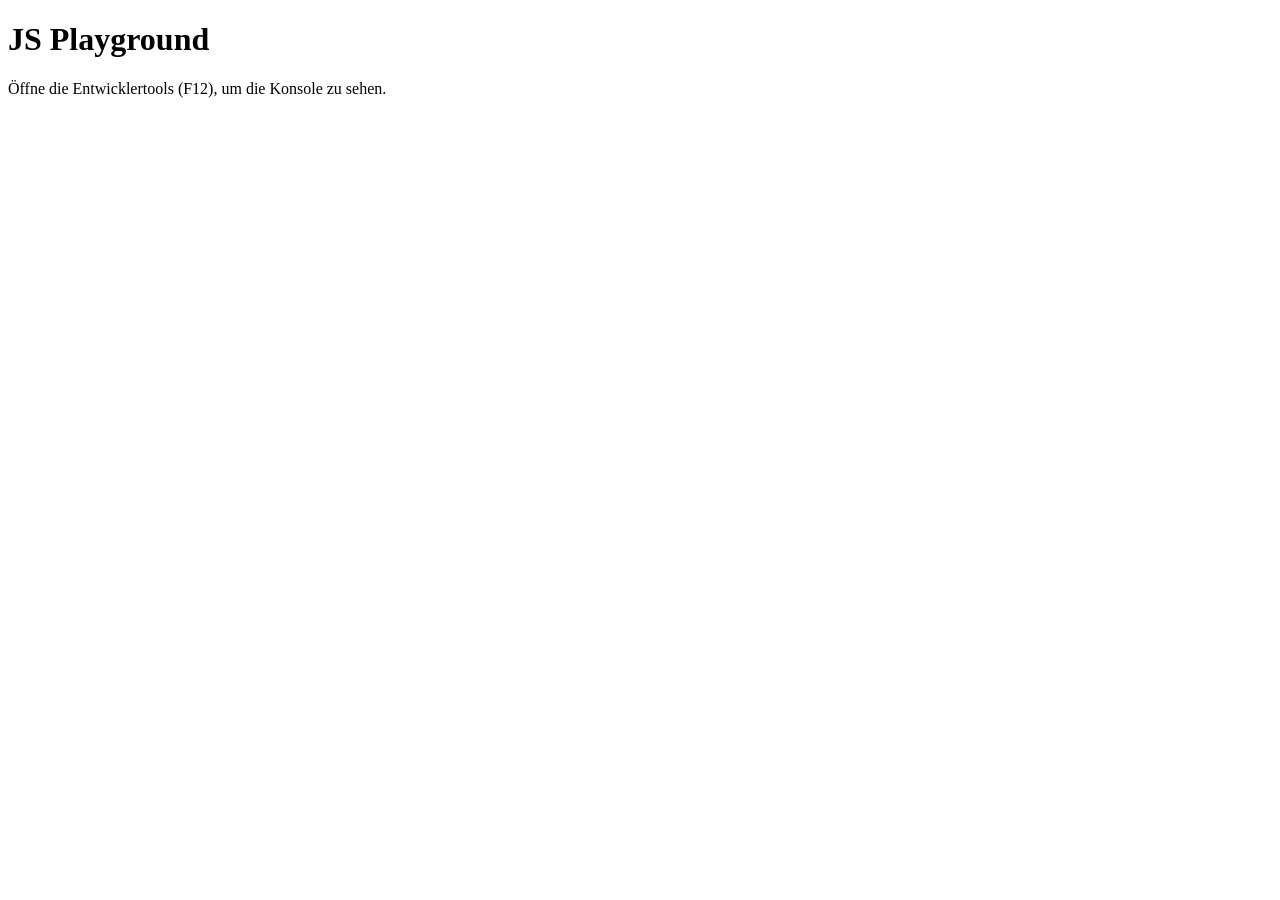
<file: js/src/js-basics/playground.html>
<!DOCTYPE html>
<html lang="de">

<head>
    <meta charset="UTF-8" />
    <meta name="viewport" content="width=device-width, initial-scale=1.0" />
    <title>JS Playground</title>
</head>

<body>
    <h1>JS Playground</h1>
    <p>Öffne die Entwicklertools (F12), um die Konsole zu sehen.</p>

    <script src="playground.js"></script>
</body>

</html>
</file>
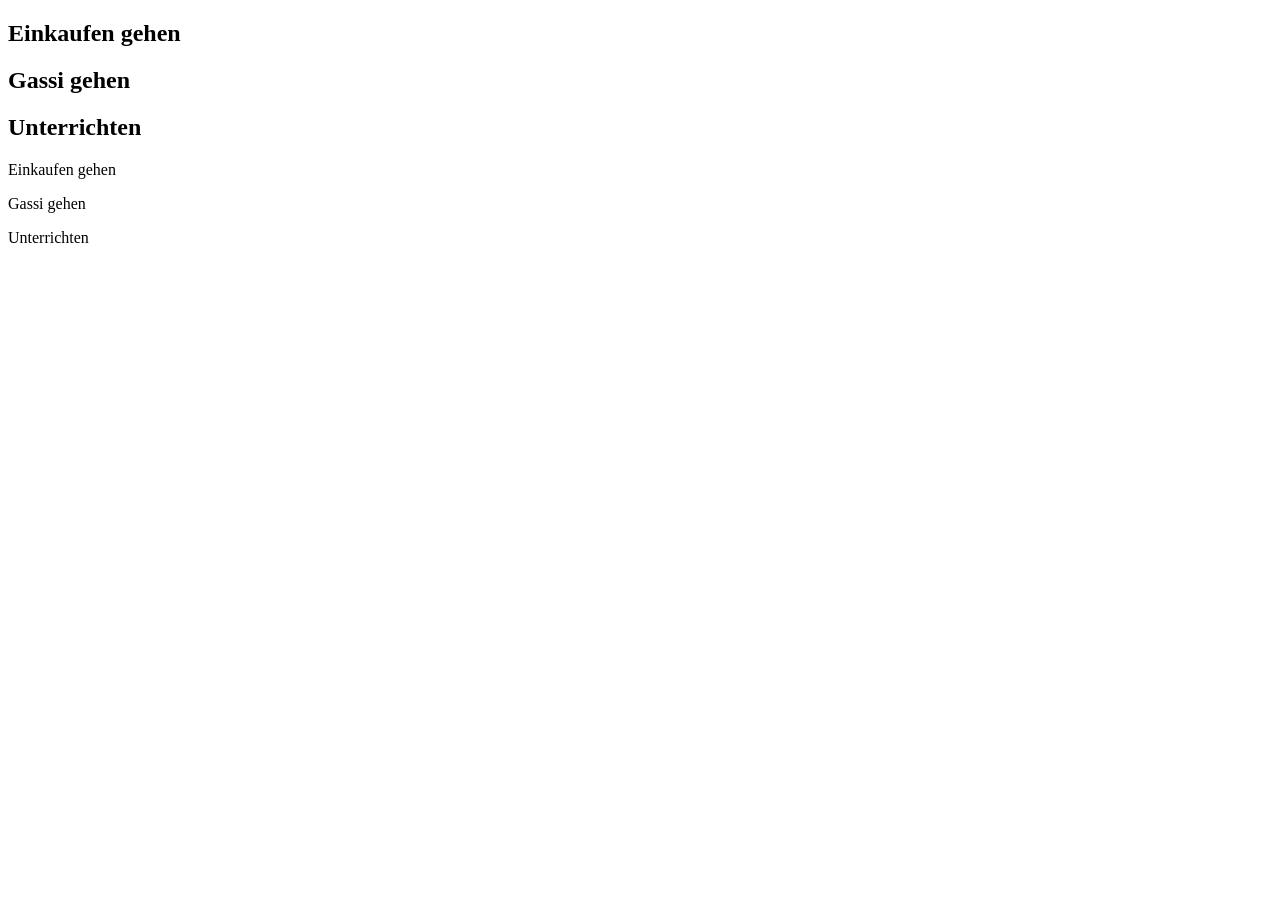
<file: js/src/dom-manipulation/aufgabe_js-advanced/aufgabe_js-advanced.html>
<!DOCTYPE html>
<html lang="de">
<head>
    <meta charset="UTF-8">
    <meta name="viewport" content="width=device-width, initial-scale=1.0">
    <title>aufgabe_js-advanced</title>
</head>
<body>
    <section id="loesung">
        <!-- 
            <p>Einkaufen gehen</p> 
            <p>kochen</p>
            <p>...</p>
        -->
            <aritcle id="loesung1"></aritcle>
            <aritcle id="loesung2"></aritcle>
    </section>
    <script src="./aufgabe_js-advanced.js">
    </script>
</body>
</html>
</file>
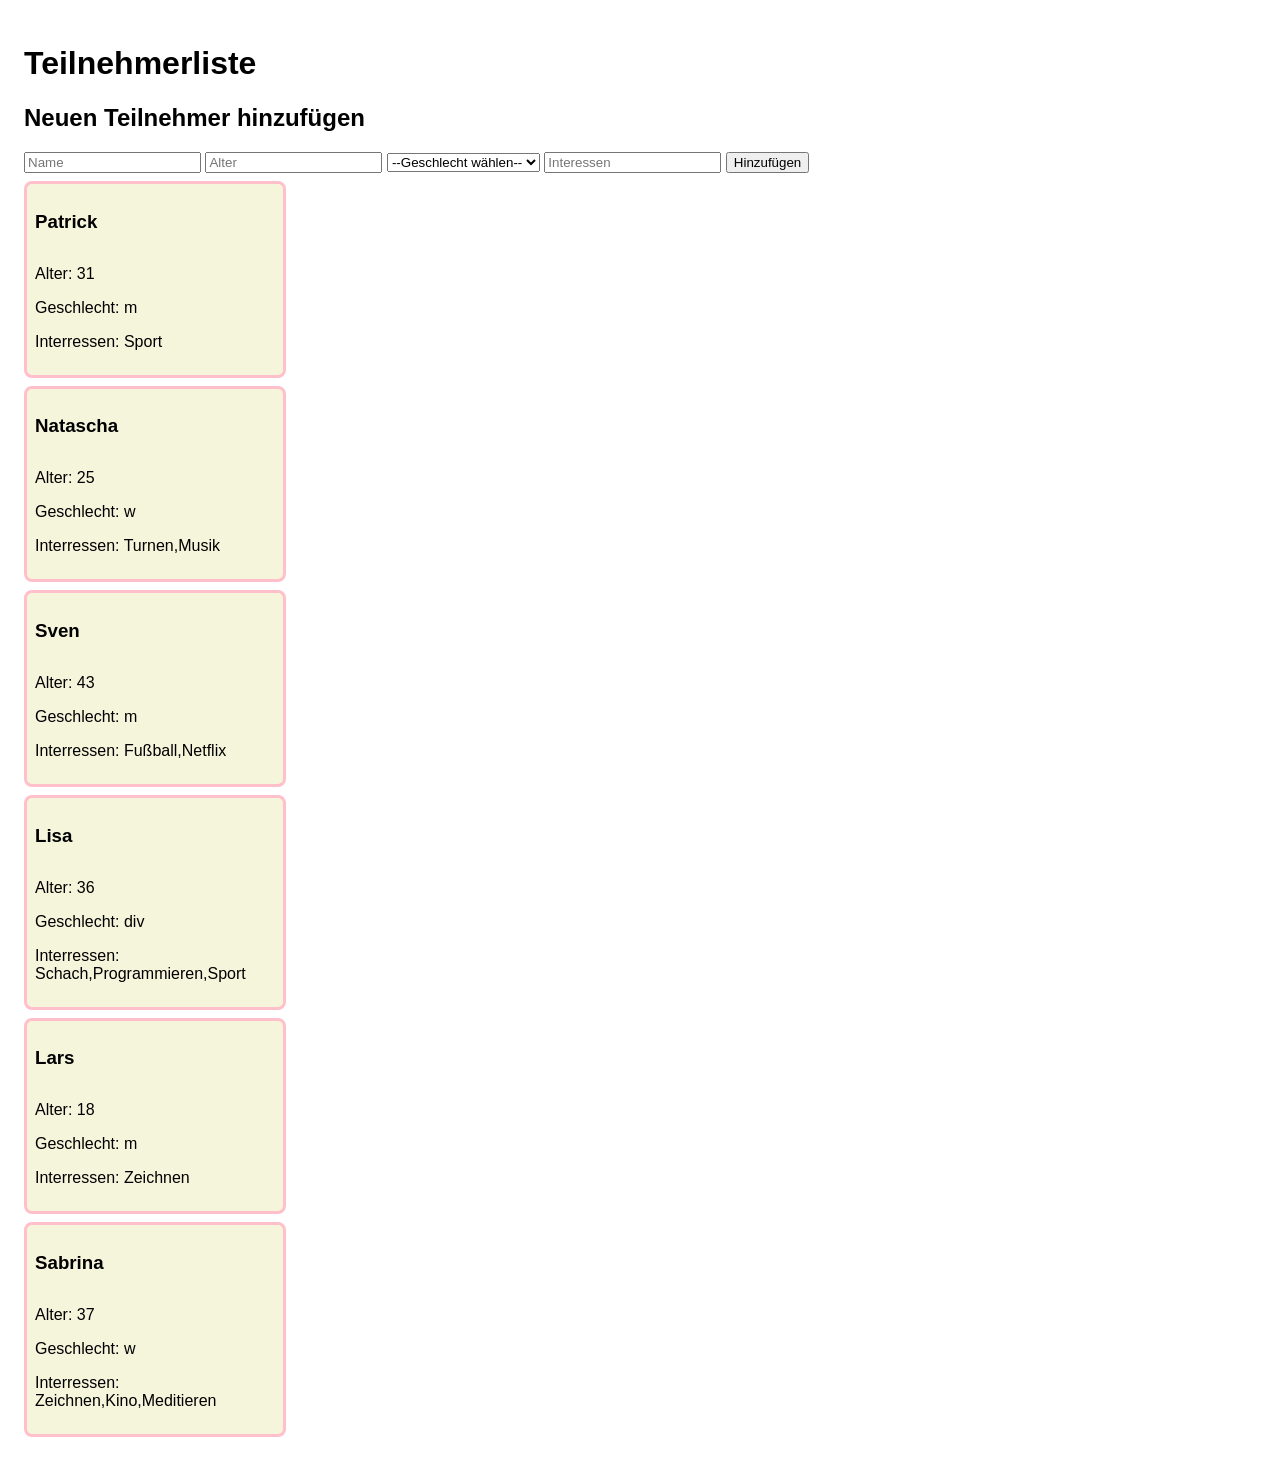
<file: js/src/dom-manipulation/aufgabe_js-vertiefung/vertiefung.html>
<!DOCTYPE html>
<html lang="de">
<head>
    <meta charset="UTF-8">
    <meta name="viewport" content="width=device-width, initial-scale=1.0">
    <title>Aufgabe 8</title>
    <link rel="stylesheet" href="vertiefung.css">
    <script src="vertiefung.js" defer></script>
</head>
<body>
    <h1>Teilnehmerliste</h1>
    <form id="teilnehmerForm">
        <h2>Neuen Teilnehmer hinzufügen</h2>
        <input type="text" id="name" placeholder="Name" required>
        <input type="number" id="alter" placeholder="Alter" required>
        <select id="geschlecht" required>
            <option value="">--Geschlecht wählen--</option>
            <option value="m">Männlich</option>
            <option value="w">Weiblich</option>
            <option value="div">Divers</option>
        </select>
        <input type="text" id="interessen" placeholder="Interessen">
        <button type="submit">Hinzufügen</button>
    </form>
    <div id="teilnehmerContainer"></div>
</body>
</html>
</file>
<file: js/src/dom-manipulation/aufgabe_js-vertiefung/vertiefung.css>
body {
    font-family: Arial, Helvetica, sans-serif;
    padding: 1rem;
}

.teilnehmer {
    border: 3px solid pink;
    border-radius: 0.5rem;
    padding: 0.5rem;
    background-color: beige;
    max-width: 240px;
    margin-top: 0.5rem;

    h3 {
        margin-bottom: 2rem;
    }
}
</file>
